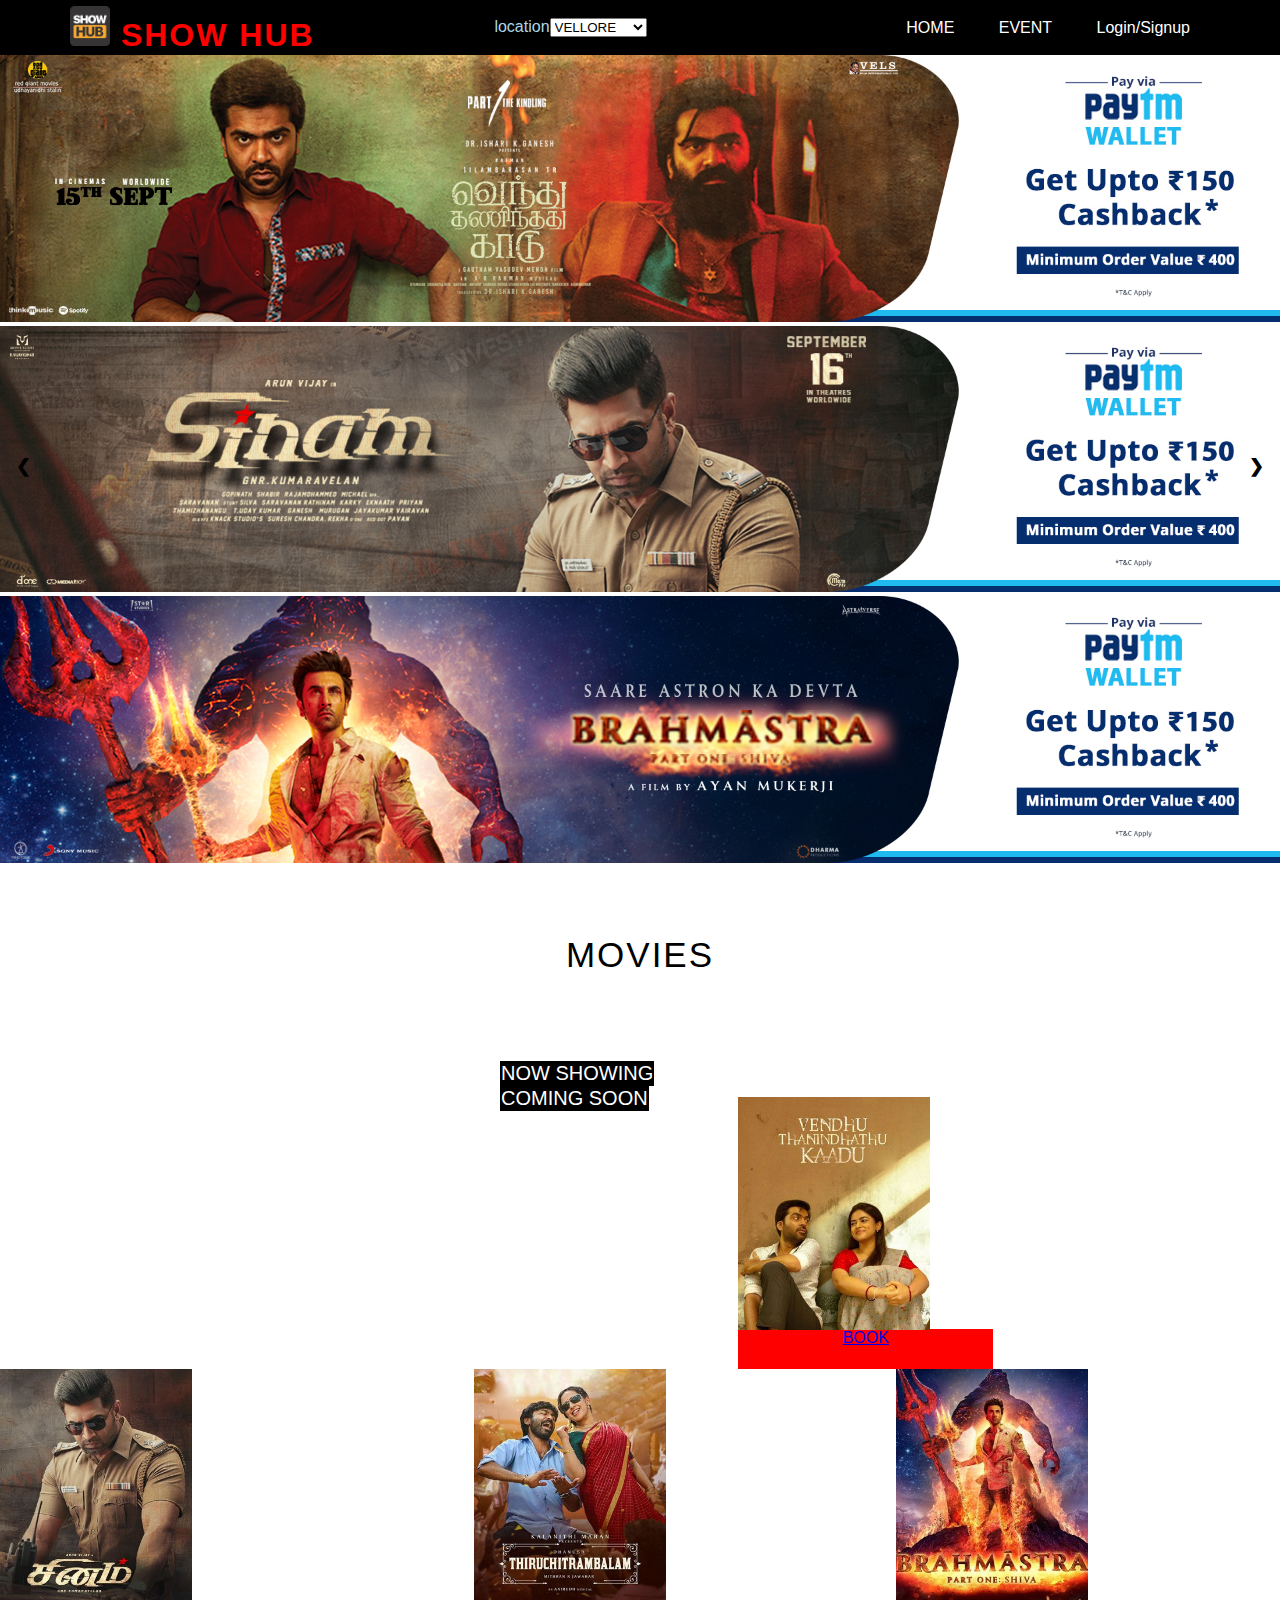
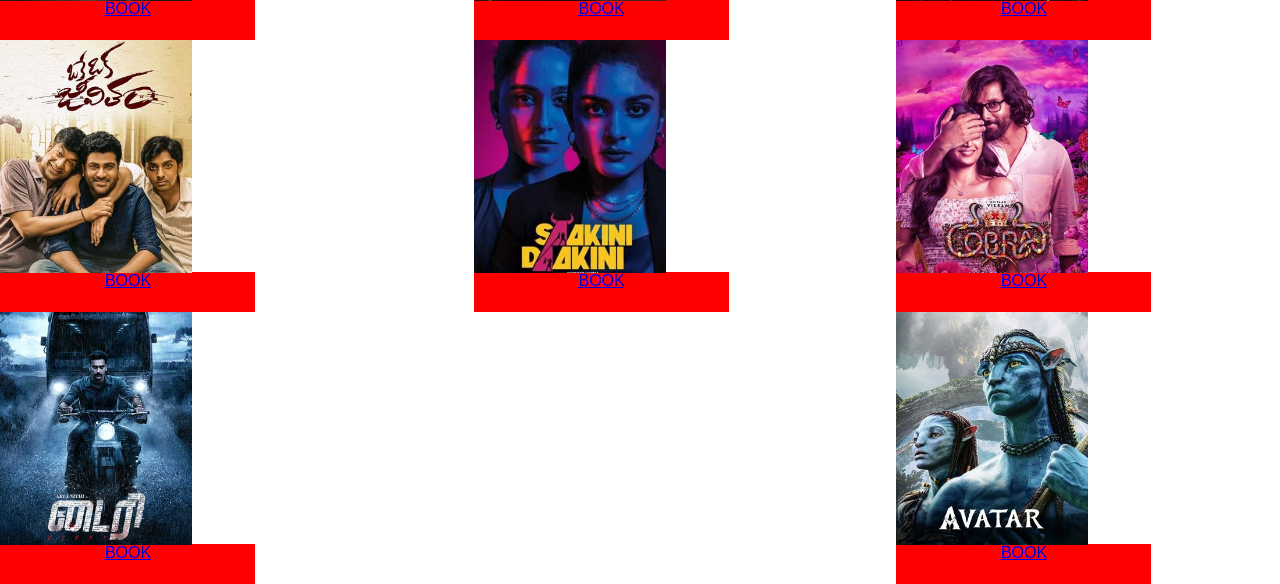
<file: index.html>
<!doctype html>
<html>

<head>
    <title>Online Movie Ticket</title>
    <link rel="icon" type="image/x-icon" href="2.jpg">
    <style>
        * {
            padding: 0;
            margin: 0;
            box-sizing: border-box;
            font-family: sans-serif;
        }
        .div1 {
            width: 80px;
            height: 40px;
            margin-top: 5px;
            padding: 10px 10px 10px 10px;
            border: 3px solid rgb(238, 238, 240);
            box-shadow: 14px red;
        }
        nav {
            width: 100%;
            height: 55px;
            padding: 0px 70px;
            background: black;
            color: white;
            display: flex;
            justify-content: space-between;
            align-items: center;
        }

        .logo {
            font-weight: bold;
            font-size: 2em;
            letter-spacing: 2px;
            color: red;
        }

        .loc {
            margin-right: 60px;
            color: lightblue;
            display: flex;
        }

        .menu a {
            text-decoration: none;
            color: white;
            padding: 10px 20px;
        }



        #list p {
            font-size: 35px;
            text-align: center;
            letter-spacing: 2px;
            padding: 50px;
        }

        #box1 {
            background-color: black;
            font-size: 20px;
            margin-left: 500px;
            border: 1px solid black;
            float: left;
        }

        #now {
            text-decoration: none;
            color: white;
        }

        #soon {
            text-decoration: none;
            color: white;
        }

        .slideshow-container {
            max-width: 100%;
            position: relative;
            margin: auto;
        }

        .mySlides {
            display:block;
        }

        .prev,
        .next {
            cursor: pointer;
            position: absolute;
            top: 50%;
            width: auto;
            margin-top: -22px;
            padding: 16px;
            color: black;
            font-weight: bold;
            font-size: 18px;
            transition: 0.6s ease;
            border-radius: 0 3px 3px 0;
            user-select: none;
        }



        .fade {
            animation-name: fade;
            animation-duration: 1.5s;
        }

        @keyframes fade {
            from {
                opacity: .4
            }

            to {
                opacity: 1
            }
        }

        .next {
            right: 0;
            border-radius: 5px;
        }

        .prev:hover,
        .next:hover {
            background-color: rgba(0, 0, 0, 0.8);
        }

        .one {

            margin-left: 7%;
            float: left;
            width: 30%;
            height: 40%;
        }

        .two {
            float: left;
            width: 30%;
            height: 40%;
        }

        .three {
            float: right;
            width: 30%;
            height: 40%;
        }

        .img {

            width: 50%;
            height: 40%;

        }
    </style>
    <script>
        var slideIndex = 1;
        showSlides(slideIndex);
        function plusSlides(n) {
            showSlides(slideIndex += n);
        }
        function currentSlide(n) {
            showSlides(slideIndex = n);
        }
        function showSlides(n) {
            var i;
            var slides = document.getElementsByClassName("mySlides");
            var dots = document.getElementsByClassName("dot");
            if (n > slides.length) { slideIndex = 1 }
            if (n < 1) { slideIndex = slides.length }
            for (i = 0; i < slides.length; i++) {
                slides[i].style.display = "none";
            }
            for (i = 0; i < dots.length; i++) {
                dots[i].className = dots[i].className.replace(" active", "");
            }
            slides[slideIndex - 1].style.display = "block";
        }
        function highlight()
        {
            let clip = document.querySelector(".vid");
           clip.addEventListener("mouseover", function (e) {
            clip.play();
        })
        clip.addEventListener("mouseout", function (e) {
            clip.pause();
        }) 
        }
    </script>
</head>

<body>

    <header>
        <nav>
            <div class="logo">
                <img src="2.jpg" alt="ball" style="height:40px ;width:40px;margin-top:5px;">  SHOW HUB</div>
            <div class="loc">location
                <select>
                    <option>VELLORE</option>
                    <option>CHENNAI</option>
                    <option>KANPUR</option>
                    <option>JAIPUR</option>
                    <option>BANGLORE</option>
                    <option>MUMBAI</option>
                    <option>GURGAON</option>
                    <option>NOIDA</option>
                </select>
            </div>
            <div class="menu">
                <a href="index.html">HOME</a>
                <a href="event.html">EVENT</a>
                <a href="login.html">Login/Signup</a>
            </div>
        </nav>
    </header>
    <div class="slideshow-container">
        <div class="mySlides fade">
            <img src="img1.jpg" style="width:100%">
        </div>
        <div class="mySlides fade">
            <img src="img2.jpg" style="width:100%">
        </div>

        <div class="mySlides fade">
            <img src="brahma.jpg" style="width:100%">
        </div>
        <a class="prev" onclick="plusSlides(-1)">&#10094;</a>
        <a class="next" onclick="plusSlides(1)">&#10095;</a>
    </div>
    <br>
    <div id="list">
        <p>MOVIES</p>
    </div>
    <br>
    <br>
    <div id="box1">
        <a href="#" id="now">NOW SHOWING</a>
    </div>
    <div id="box1">
        <a href="#" id="soon">COMING SOON</a>
    </div>
    <br>
    <br>
    <div class="one">
       <a href="2.html"><img src="s.jpg" class="img"><div style="background-color: red; height:40px; width:255px;margin-top: -5px;"><center>BOOK</center></div></a>
    </div>
    <div class="two">
        <a href="2.html"><img src="s1.jpg" class="img"><div style="background-color: red; height:40px; width:255px;margin-top: -5px;"><center>BOOK</center></div></a>
    </div>
    <div class="three">
       <a href="2.html"> <img src="s2.jpg" class="img"><div style="background-color: red; height:40px; width:255px;margin-top: -5px;"><center>BOOK</center></div></a>
    </div>
    <br><br>
    <br>
    <div class="one">
        <a href="2.html"><img src="s4.jpg" class="img"><div style="background-color: red; height:40px; width:255px;margin-top: -5px;"><center>BOOK</center></div></a>
    </div>
    <div class="two">
        <a href="2.html"><img src="s5.jpg" class="img"><div style="background-color: red; height:40px; width:255px;margin-top: -5px;"><center>BOOK</center></div></a>
    </div>
    <div class="three">
        <a href="2.html"><img src="s6.jpg" class="img"><div style="background-color: red; height:40px; width:255px;margin-top: -5px;"><center>BOOK</center></div></a>
    </div>
    <br><br>
    <br>
    <div class="one">
       <a href="2.html"> <img src="s7.jpg" class="img"><div style="background-color: red; height:40px; width:255px;margin-top: -5px;"><center>BOOK</center></div></a>
    </div>
    <div class="two">
       <a href="2.html"> <img src="s8.jpg" class="img"><div style="background-color: red; height:40px; width:255px;margin-top: -5px;"><center>BOOK</center></div></a>
    </div>
    <div class="three">
       <a href="2.html"> <img src="s3.jpg" class="img"><div style="background-color: red; height:40px; width:255px;margin-top: -5px;"><center>BOOK</center></div></a>
    </div>
    <br><br>
    <br>
</body>

</html>
</file>
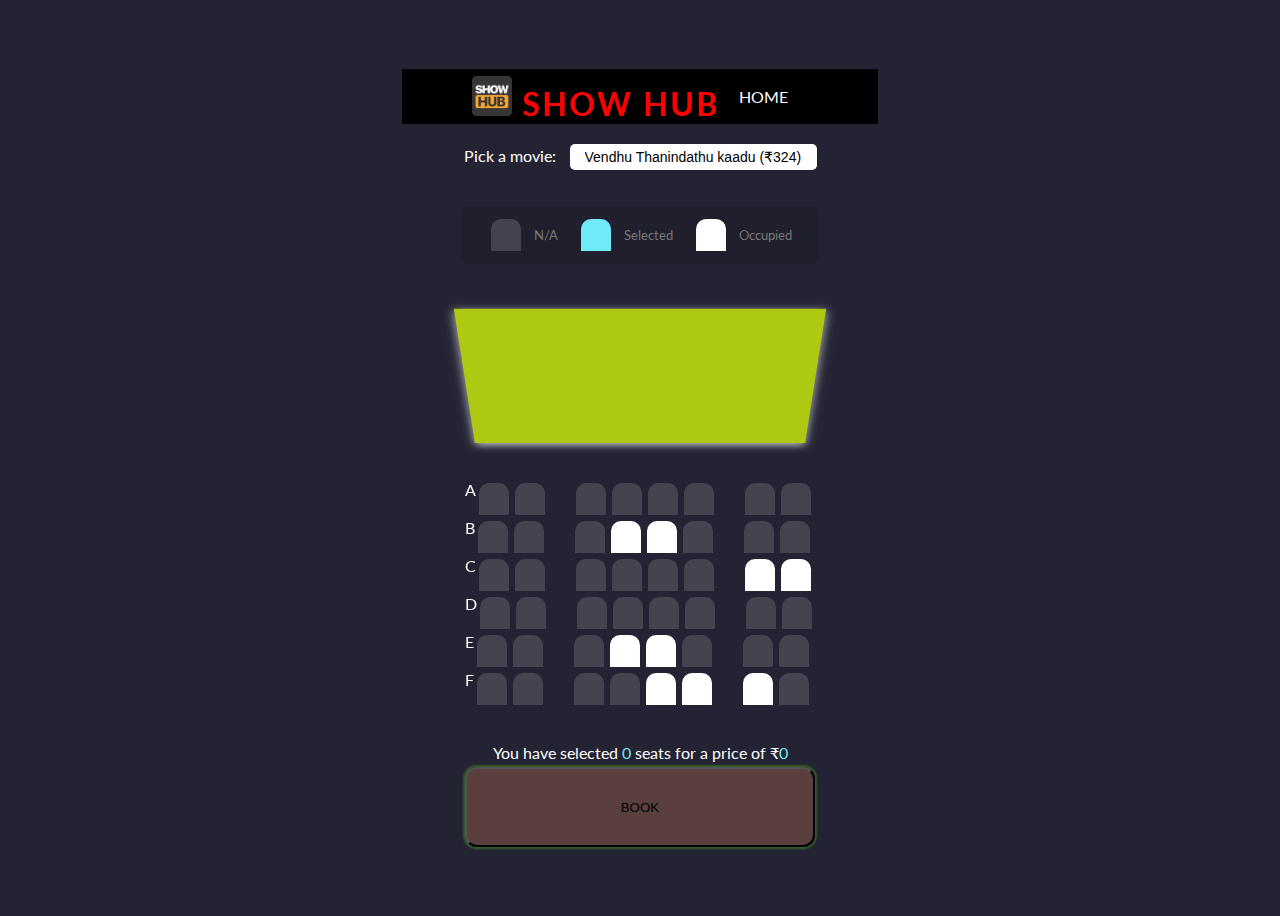
<file: 2.html>
<!DOCTYPE html>
<html lang="en">
  <head>
    <meta charset="UTF-8" />
    <meta http-equiv="X-UA-Compatible" content="IE=edge" />
    <meta name="viewport" content="width=device-width, initial-scale=1.0" />
    <link rel="stylesheet" href="style.css" />
    <title>Movie Seat Booking</title>
  </head>
  <body>
    <header>
        <nav>
            <div class="logo">
                <img src="2.jpg" alt="ball" style="height:40px ;width:40px;margin-top:5px;">  SHOW HUB</div>
            
            <div class="menu">
                <a href="index.html">HOME</a>
            </div>
        </nav>
    </header>
    <div class="movie-container">
      <label>Pick a movie:</label>
      <select id="movie">
        <option value="324">Vendhu Thanindathu kaadu (₹324)</option>
        <option value="256">Siinam (₹256)</option>
        <option value="186">Brahmastra (₹186)</option>
        <option value="166">Thiruchitrabalam (₹166)</option>
        <option value="153">Nanban (₹153)</option>
        <option value="266">Cobra (₹266)</option>
        <option value="366">Sakani dhakani (₹366)</option>
        <option value="246">Dairy (₹246)</option>
        <option value="653">Avtar (₹653)</option>
      </select>
    </div>

    <ul class="showcase">
      <li>
        <div class="seat"></div>
        <small>N/A</small>
      </li>

      <li>
        <div class="seat selected"></div>
        <small>Selected</small>
      </li>

      <li>
        <div class="seat occupied"></div>
        <small>Occupied</small>
      </li>
    </ul>

    <div class="container">
      <div class="screen"></div>
      <div class="row">
        <div>A</div>
        <div class="seat"></div>
        <div class="seat"></div>
        <div class="seat"></div>
        <div class="seat"></div>
        <div class="seat"></div>
        <div class="seat"></div>
        <div class="seat"></div>
        <div class="seat"></div>
      </div>
      <div class="row">
        <div>B</div>
        <div class="seat"></div>
        <div class="seat"></div>
        <div class="seat"></div>
        <div class="seat occupied"></div>
        <div class="seat occupied"></div>
        <div class="seat"></div>
        <div class="seat"></div>
        <div class="seat"></div>
      </div>

      <div class="row">
        <div>C</div>
        <div class="seat"></div>
        <div class="seat"></div>
        <div class="seat"></div>
        <div class="seat"></div>
        <div class="seat"></div>
        <div class="seat"></div>
        <div class="seat occupied"></div>
        <div class="seat occupied"></div>
      </div>

      <div class="row">
        <div>D</div>
        <div class="seat"></div>
        <div class="seat"></div>
        <div class="seat"></div>
        <div class="seat"></div>
        <div class="seat"></div>
        <div class="seat"></div>
        <div class="seat"></div>
        <div class="seat"></div>
      </div>

      <div class="row">
        <div>E</div>
        <div class="seat"></div>
        <div class="seat"></div>
        <div class="seat"></div>
        <div class="seat occupied"></div>
        <div class="seat occupied"></div>
        <div class="seat"></div>
        <div class="seat"></div>
        <div class="seat"></div>
      </div>

      <div class="row">
        <div>F</div>
        <div class="seat"></div>
        <div class="seat"></div>
        <div class="seat"></div>
        <div class="seat"></div>
        <div class="seat occupied"></div>
        <div class="seat occupied"></div>
        <div class="seat occupied"></div>
        <div class="seat"></div>
      </div>
    </div>

    <p class="text">
      You have selected <span id="count">0</span> seats for a price of ₹<span id="total">0</span>
    </p>
    <a href="book.html"><input type="button" class="button" value="BOOK" ></a>
    <script src="script.js"></script>
  </body>
</html>
</file>
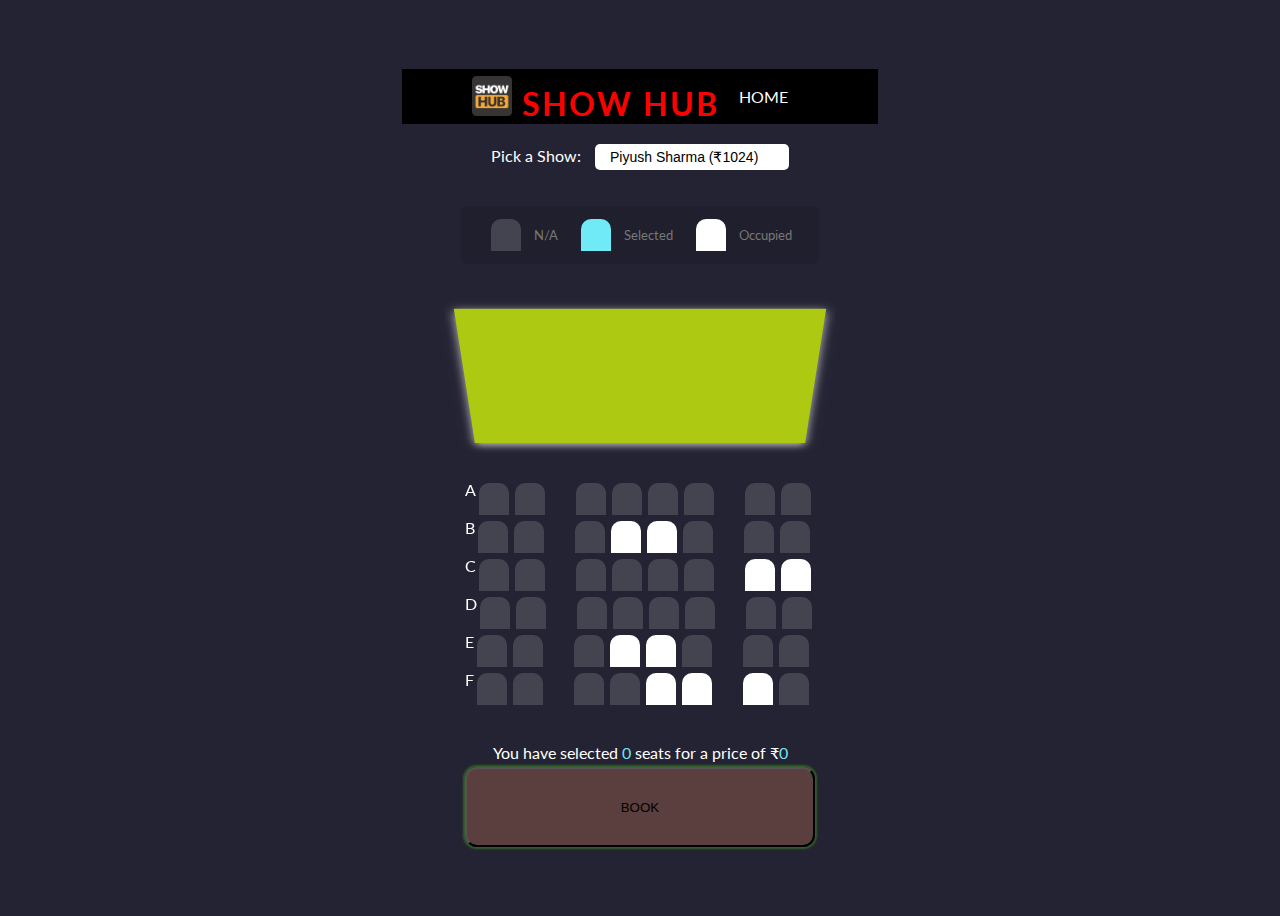
<file: 3.html>
<!DOCTYPE html>
<html lang="en">
  <head>
    <meta charset="UTF-8" />
    <meta http-equiv="X-UA-Compatible" content="IE=edge" />
    <meta name="viewport" content="width=device-width, initial-scale=1.0" />
    <link rel="stylesheet" href="style.css" />
    <title>Movie Seat Booking</title>
  </head>
  <body>
    <header>
        <nav>
            <div class="logo">
                <img src="2.jpg" alt="ball" style="height:40px ;width:40px;margin-top:5px;">  SHOW HUB</div>
            
            <div class="menu">
                <a href="index.html">HOME</a>
            </div>
        </nav>
    </header>
    <div class="movie-container">
      <label>Pick a Show:</label>
      <select id="movie">
        <option value="1024">Piyush Sharma (₹1024)</option>
        <option value="1366">Comedy Ladder (₹1366)</option>
        <option value="1653">Book A comedian (₹1653)</option>
      </select>
    </div>

    <ul class="showcase">
      <li>
        <div class="seat"></div>
        <small>N/A</small>
      </li>

      <li>
        <div class="seat selected"></div>
        <small>Selected</small>
      </li>

      <li>
        <div class="seat occupied"></div>
        <small>Occupied</small>
      </li>
    </ul>

    <div class="container">
      <div class="screen"></div>
      <div class="row">
        <div>A</div>
        <div class="seat"></div>
        <div class="seat"></div>
        <div class="seat"></div>
        <div class="seat"></div>
        <div class="seat"></div>
        <div class="seat"></div>
        <div class="seat"></div>
        <div class="seat"></div>
      </div>
      <div class="row">
        <div>B</div>
        <div class="seat"></div>
        <div class="seat"></div>
        <div class="seat"></div>
        <div class="seat occupied"></div>
        <div class="seat occupied"></div>
        <div class="seat"></div>
        <div class="seat"></div>
        <div class="seat"></div>
      </div>

      <div class="row">
        <div>C</div>
        <div class="seat"></div>
        <div class="seat"></div>
        <div class="seat"></div>
        <div class="seat"></div>
        <div class="seat"></div>
        <div class="seat"></div>
        <div class="seat occupied"></div>
        <div class="seat occupied"></div>
      </div>

      <div class="row">
        <div>D</div>
        <div class="seat"></div>
        <div class="seat"></div>
        <div class="seat"></div>
        <div class="seat"></div>
        <div class="seat"></div>
        <div class="seat"></div>
        <div class="seat"></div>
        <div class="seat"></div>
      </div>

      <div class="row">
        <div>E</div>
        <div class="seat"></div>
        <div class="seat"></div>
        <div class="seat"></div>
        <div class="seat occupied"></div>
        <div class="seat occupied"></div>
        <div class="seat"></div>
        <div class="seat"></div>
        <div class="seat"></div>
      </div>

      <div class="row">
        <div>F</div>
        <div class="seat"></div>
        <div class="seat"></div>
        <div class="seat"></div>
        <div class="seat"></div>
        <div class="seat occupied"></div>
        <div class="seat occupied"></div>
        <div class="seat occupied"></div>
        <div class="seat"></div>
      </div>
    </div>

    <p class="text">
      You have selected <span id="count">0</span> seats for a price of ₹<span id="total">0</span>
    </p>
    <a href="book.html"><input type="button" class="button" value="BOOK" ></a>
    <script src="script.js"></script>
  </body>
</html>
</file>
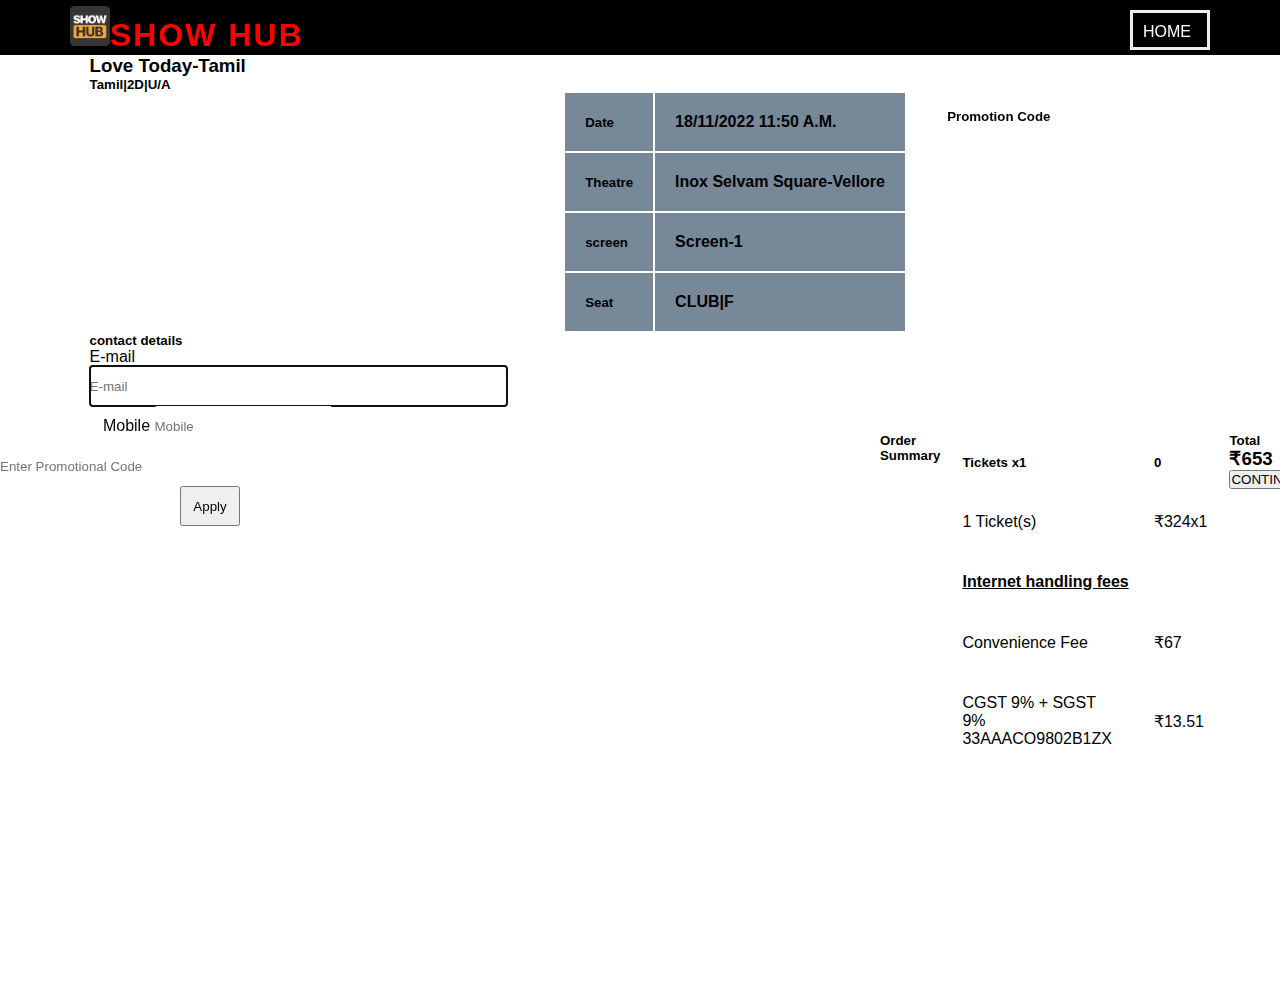
<file: book.html>
<!DOCTYPE html>
<html>

<head>
    <title>Online Movie Ticket</title>
    <link rel="icon" type="image/x-icon" href="2.jpg">
    <link rel="javascript" href="script.js" />
    <style>
        * {
            padding: 0;
            margin: 0;
            box-sizing: border-box;
            font-family: sans-serif;
        }

        nav {
            width: 100%;
            height: 55px;
            padding: 0px 70px;
            background: black;
            color: white;
            display: flex;
            justify-content: space-between;
            align-items: center;
        }

        .menu a {
            text-decoration: none;
            color: white;
        }

        .div1 {
            width: 80px;
            height: 40px;
            margin-top: 5px;
            padding: 10px 10px 10px 10px;
            border: 3px solid rgb(238, 238, 240);
            box-shadow: 14px red;
        }


        .logo {
            font-weight: bold;
            font-size: 2em;
            letter-spacing: 2px;
            color: red;
        }

.two{
    float:inline-start;
    margin-left: 7%;
    width:30%
}
        .one {

            margin-left: 7%;
            float: left;
            width: 30%;
            height: 40%;
        }

        .three {
            float: inline-end;
            width: 30%;
            height: 40%;
        }

        table {
            border: 12px rgb(7, 9, 10);

        }

        .mc {
            background-color: lightslategrey;
        }

        table td {
            border: 12px rgb(1, 13, 24);
            padding: 20px 20px 20px 20px;

        }
    </style>
</head>

<body>

    <header>
        <nav>
            <div class="logo"> <img src="2.jpg" alt="ball" style="height:40px ;width:40px;margin-top:5px;">SHOW HUB
            </div>
            <div class="menu">
                <div class="div1">
                    <a href="index.html">HOME</a>
                </div>
            </div>
        </nav>
    </header>
    <div class="one">
        <h3>Love Today-Tamil</h3>
        <h5>Tamil|2D|U/A</h5>
    </div><br><br>
    <div class="two">
        <table>
            <tr class="mc">
                <td class="mc">
                    <h5>Date</h5>
                </td>
                <td>
                    <h4>18/11/2022 11:50 A.M.</h4>
                </td>
            </tr>
            <tr class="mc">
                <td class="mc">
                    <h5>Theatre</h5>
                </td>
                <td>
                    <h4>Inox Selvam Square-Vellore</h4>
                </td>
            </tr>
            <tr class="mc">
                <td class="mc">
                    <h5>screen</h5>
                </td>
                <td>
                    <h4>Screen-1</h4>
                </td>
            </tr>
            <tr class="mc">
                <td class="mc">
                    <h5>Seat</h5>
                </td>
                <td>
                    <h4>CLUB|F</h4>
                </td>
            </tr>
        </table>
    </div>

    </div><br>
    <div class="one">
        <h5>contact details</h5>
        <div>
            E-mail <input type="email" style="height:40px ;border:2px;border-radius: 2px;" placeholder="E-mail"
                size="50" autofocus>&nbsp;&nbsp;
            Mobile <input type="number" style="height:40px ;border:2px;border-radius: 2px;" placeholder="Mobile"
                size="50" autofocus>
        </div>
    </div>
    <div class="three"
        style="float: right;height: 550px;width: 200px;display: flex;margin-right: 200px;margin-top: 100px;">
        <h5>Order Summary </h5>
        <div>
            <table class="tn-table">
                <tbody>
                    <tr>
                        <td>
                            <h5>Tickets x1</h5>
                        </td>
                        <td>
                            <h5><span id="movie">0</span></h5>
                        </td>
                    </tr>
                    <tr>
                        <td>
                            <p>1 Ticket(s)</p>
                        </td>
                        <td>
                            <p>₹324x1</p>
                        </td>
                    </tr>
                    <tr>
                        <td colspan="2" style="font-weight:bold;text-decoration: underline;">
                            <p>Internet handling fees</p>
                        </td>
                    </tr>
                    <tr>
                        <td>
                            <p>Convenience Fee</p>
                        </td>
                        <td>
                            <p>₹67</p>
                        </td>
                    </tr>
                    <tr>
                        <td>
                            <p>CGST 9% + SGST 9%<br> 33AAACO9802B1ZX</p>
                        </td>
                        <td>
                            <p>₹13.51</p>
                        </td>
                    </tr>
                    <tr>
                        <td></td>
                    </tr>
                </tbody>
            </table>
        </div>
        <div>
            <h5>Total</h5>
            <h3>₹653</h3>
            <a href="Bill.html"><input type="submit" value="CONTINUE"></a>
        </div>
        <div style="background: #f5f5f5 !important; border-color: #e2e2e2 !important; color: #000; margin-top: 20px;">
            <a href="2.html"><input type="submit" value="CANCEL"></a>

        </div>
    </div>
    <div class="b4">
        <h5>Promotion Code</h5>

        <div style="position: relative;">

            <input name="txtCode" type="text" placeholder="Enter Promotional Code"
                style="height:40px ;border:2px;border-radius: 2px;" size="50" autofocus autocomplete="off">


        </div>
        <input type="button" name="apply" value="Apply" style="height: 40px;width:60px;margin-left:180px;"
            onclick="AjaxCalls.applyOffer(); return false;">

    </div>


    <script src="script.js"></script>

</body>

</html>
</file>
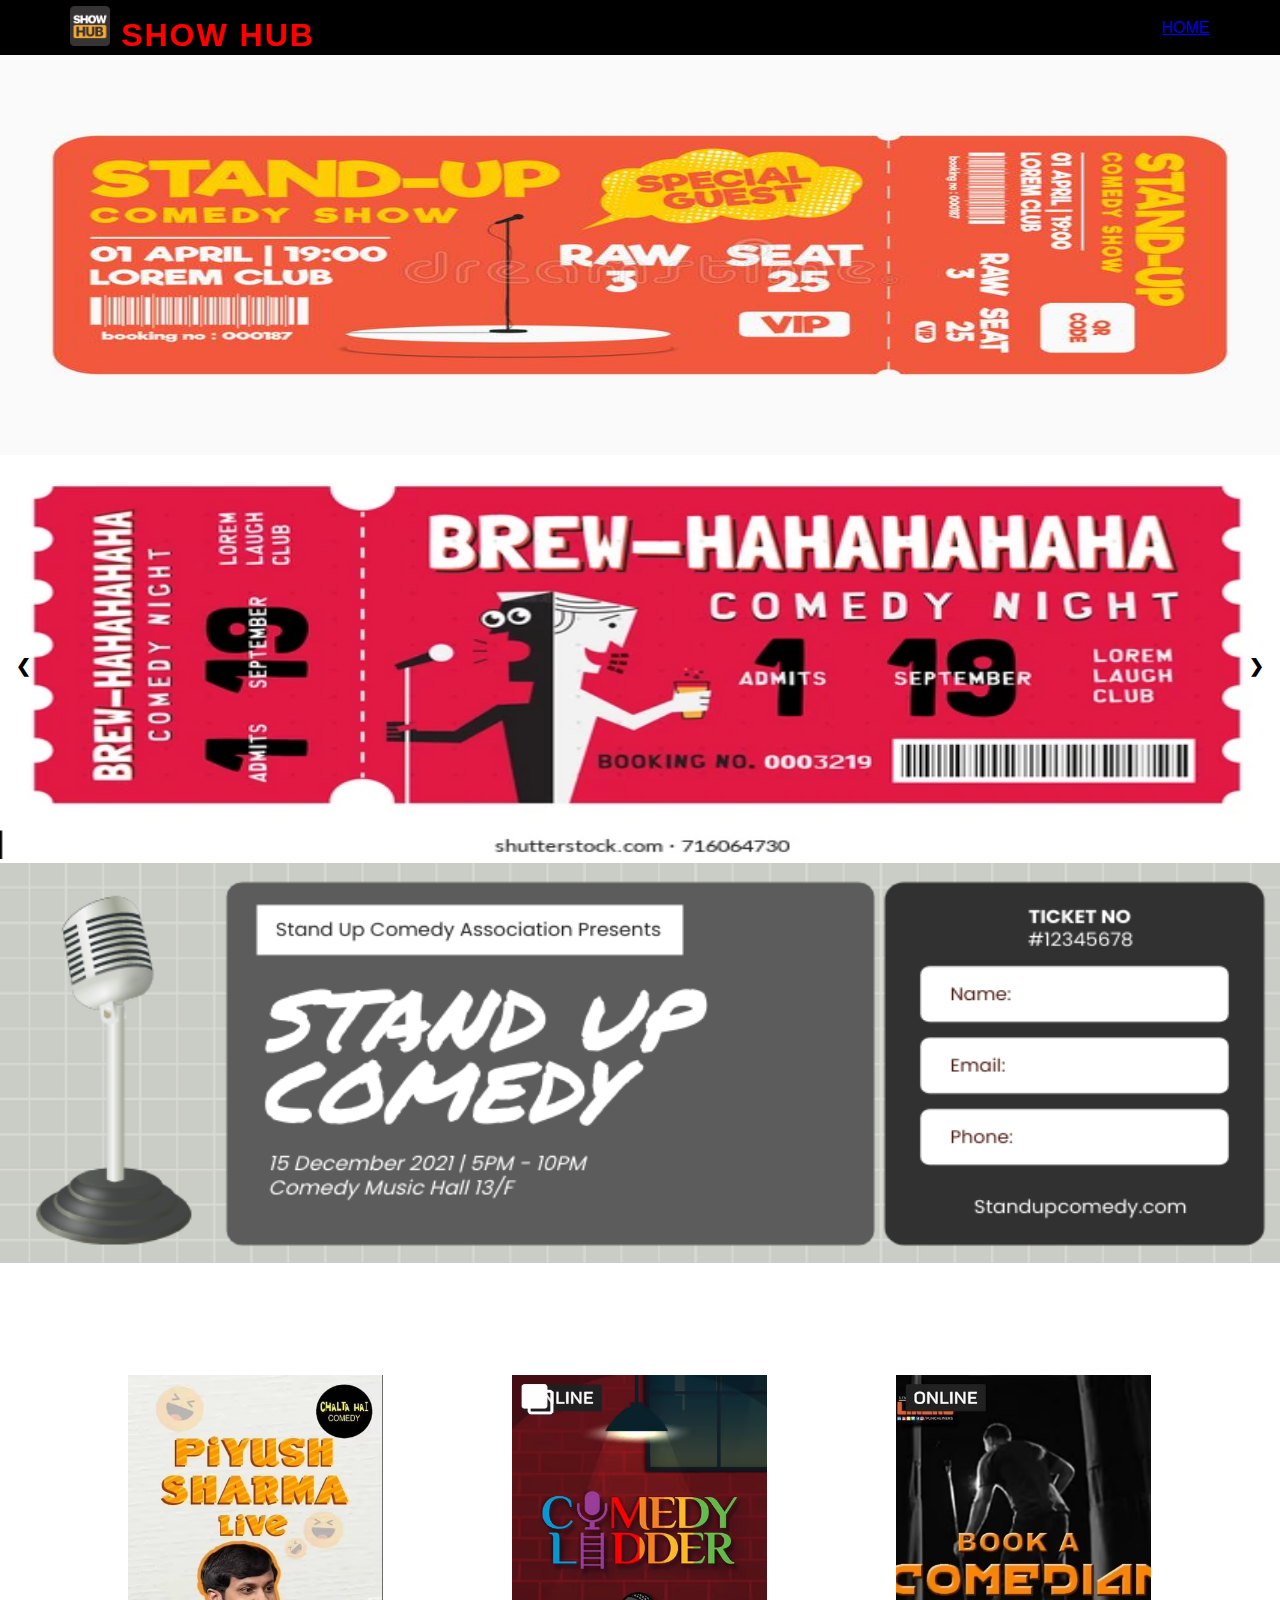
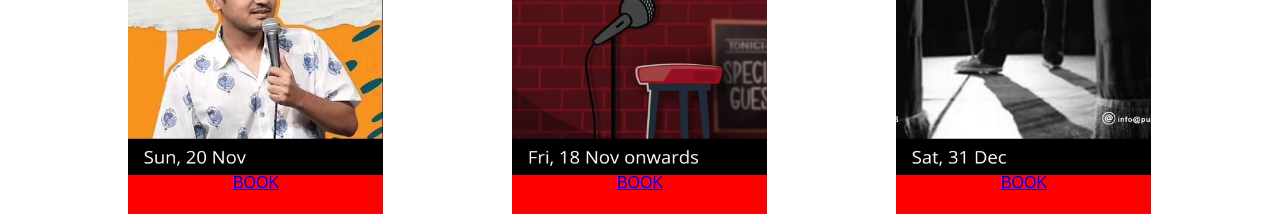
<file: event.html>
<!DOCTYPE html>
<html lang="en">

<head>
    <meta charset="UTF-8">
    <meta http-equiv="X-UA-Compatible" content="IE=edge">
    <meta name="viewport" content="width=device-width, initial-scale=1.0">
    <title>SHOWHUB</title>
    <style>
        * {
            padding: 0;
            margin: 0;
            box-sizing: border-box;
            font-family: sans-serif;
        }

        nav {
            width: 100%;
            height: 55px;
            padding: 0px 70px;
            background: black;
            color: white;
            display: flex;
            justify-content: space-between;
            align-items: center;
        }

        .one {

            margin-left: 10%;
            float: left;
            width: 30%;
            height: 40%;
        }
        .two {
            float: left;
            width: 30%;
            height: 40%;
        }

        .three {
            float: right;
            width: 30%;
            height: 40%;
        }
        .logo {
            font-weight: bold;
            font-size: 2em;
            letter-spacing: 2px;
            color: red;
        }.slideshow-container {
            max-width: 100%;
            position: relative;
            margin: auto;
        }

        .mySlides {
            display:block;
        }

        .prev,
        .next {
            cursor: pointer;
            position: absolute;
            top: 50%;
            width: auto;
            margin-top: -22px;
            padding: 16px;
            color: black;
            font-weight: bold;
            font-size: 18px;
            transition: 0.6s ease;
            border-radius: 0 3px 3px 0;
            user-select: none;
        }



        .fade {
            animation-name: fade;
            animation-duration: 1.5s;
        }

        @keyframes fade {
            from {
                opacity: .4
            }

            to {
                opacity: 1
            }
        }

        .next {
            right: 0;
            border-radius: 5px;
        }

        .prev:hover,
        .next:hover {
            background-color: rgba(0, 0, 0, 0.8);
        }

    </style>
     <script>
        var slideIndex = 1;
        showSlides(slideIndex);
        function plusSlides(n) {
            showSlides(slideIndex += n);
        }
        function currentSlide(n) {
            showSlides(slideIndex = n);
        }
        function showSlides(n) {
            var i;
            var slides = document.getElementsByClassName("mySlides");
            var dots = document.getElementsByClassName("dot");
            if (n > slides.length) { slideIndex = 1 }
            if (n < 1) { slideIndex = slides.length }
            for (i = 0; i < slides.length; i++) {
                slides[i].style.display = "none";
            }
            for (i = 0; i < dots.length; i++) {
                dots[i].className = dots[i].className.replace(" active", "");
            }
            slides[slideIndex - 1].style.display = "block";
        }
        function highlight()
        {
            let clip = document.querySelector(".vid");
           clip.addEventListener("mouseover", function (e) {
            clip.play();
        })
        clip.addEventListener("mouseout", function (e) {
            clip.pause();
        }) 
        }
    </script>
</head>

<body>
    <header>
        <nav>
            <div class="logo">
                <img src="2.jpg" alt="ball" style="height:40px ;width:40px;margin-top:5px;"> SHOW HUB
            </div>

            <div class="menu">
                <a href="index.html">HOME</a>
            </div>
        </nav>
    </header>
    <div class="slideshow-container">
        <div class="mySlides fade">
            <img src="img3.jpg" style="width:100%;height: 400px;">
        </div>
        <div class="mySlides fade">
            <img src="img4.jpg" style="width:100%;height: 400px;">
        </div>

        <div class="mySlides fade">
            <img src="img5.png" style="width:100%;height: 400px;">
        </div>
        <a class="prev" onclick="plusSlides(-1)">&#10094;</a>
        <a class="next" onclick="plusSlides(1)">&#10095;</a>
    </div>
    <br>
    <br>
    <br>
    <br>
    <br>
    <br>
    <div class="one">
        <a href="3.html"><img src="11.jpg" style="height: 400px;width:255px;" class="img">
            <div style="background-color: red; height:40px; width:255px;margin-top: -5px;">
                <center>BOOK</center>
            </div>
        </a>
    </div>
    <div class="two">
        <a href="3.html"><img src="12.jpg" style="height: 400px;width:255px;" class="img">
            <div style="background-color: red; height:40px; width:255px;margin-top: -5px;">
                <center>BOOK</center>
            </div>
        </a>
    </div>
    <div class="three">
        <a href="3.html"><img src="13.jpg" style="height: 400px;width:255px;" class="img">
            <div style="background-color: red; height:40px; width:255px;margin-top: -5px;">
                <center>BOOK</center>
            </div>
        </a>
    </div>
</body>

</html>
</file>
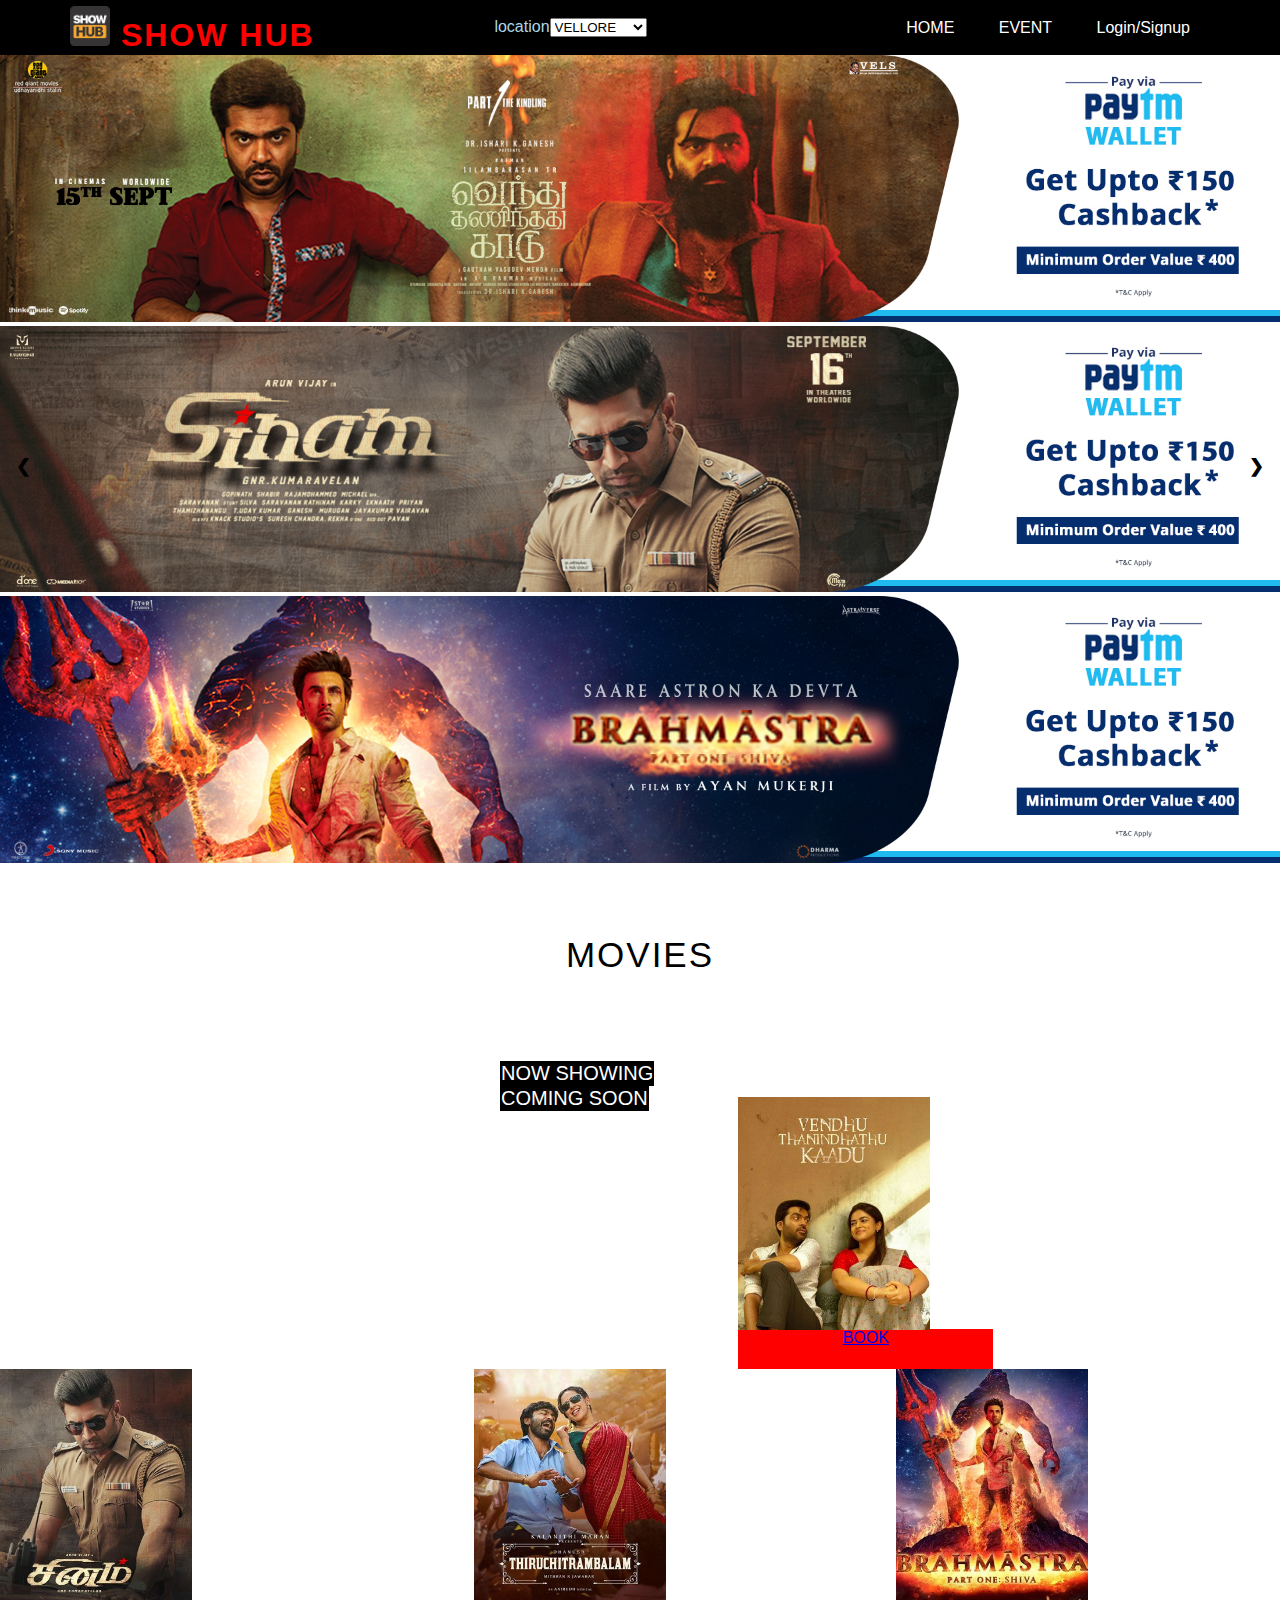
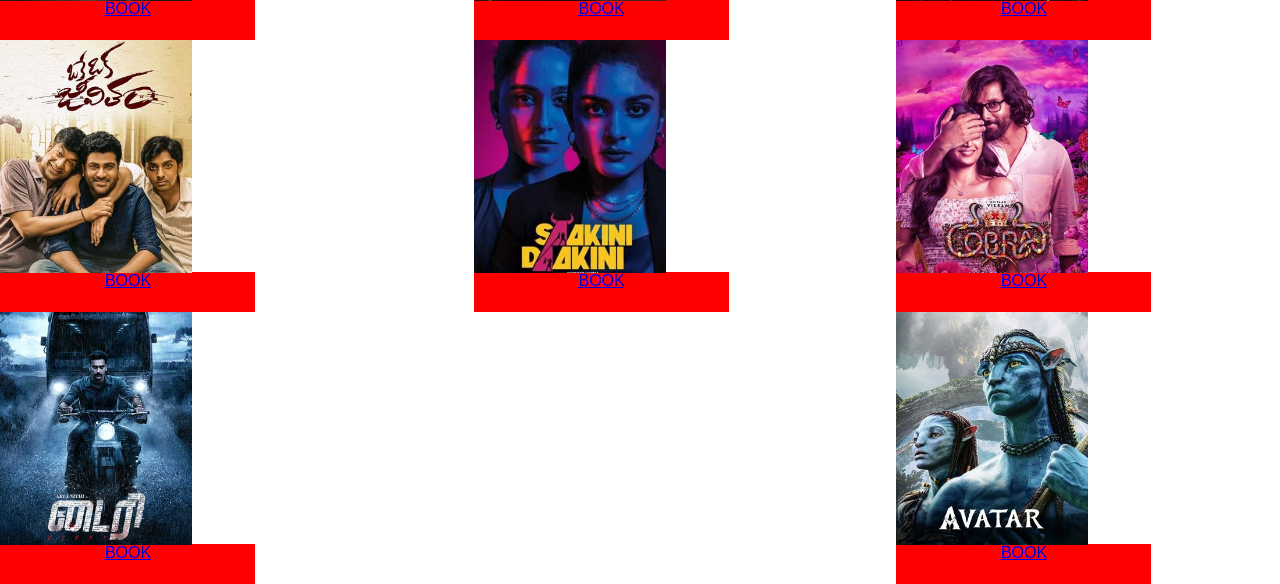
<file: home.html>
<!doctype html>
<html>

<head>
    <title>Online Movie Ticket</title>
    <link rel="icon" type="image/x-icon" href="2.jpg">
    <style>
        * {
            padding: 0;
            margin: 0;
            box-sizing: border-box;
            font-family: sans-serif;
        }
        .div1 {
            width: 80px;
            height: 40px;
            margin-top: 5px;
            padding: 10px 10px 10px 10px;
            border: 3px solid rgb(238, 238, 240);
            box-shadow: 14px red;
        }
        nav {
            width: 100%;
            height: 55px;
            padding: 0px 70px;
            background: black;
            color: white;
            display: flex;
            justify-content: space-between;
            align-items: center;
        }

        .logo {
            font-weight: bold;
            font-size: 2em;
            letter-spacing: 2px;
            color: red;
        }

        .loc {
            margin-right: 60px;
            color: lightblue;
            display: flex;
        }

        .menu a {
            text-decoration: none;
            color: white;
            padding: 10px 20px;
        }



        #list p {
            font-size: 35px;
            text-align: center;
            letter-spacing: 2px;
            padding: 50px;
        }

        #box1 {
            background-color: black;
            font-size: 20px;
            margin-left: 500px;
            border: 1px solid black;
            float: left;
        }

        #now {
            text-decoration: none;
            color: white;
        }

        #soon {
            text-decoration: none;
            color: white;
        }

        .slideshow-container {
            max-width: 100%;
            position: relative;
            margin: auto;
        }

        .mySlides {
            display:block;
        }

        .prev,
        .next {
            cursor: pointer;
            position: absolute;
            top: 50%;
            width: auto;
            margin-top: -22px;
            padding: 16px;
            color: black;
            font-weight: bold;
            font-size: 18px;
            transition: 0.6s ease;
            border-radius: 0 3px 3px 0;
            user-select: none;
        }



        .fade {
            animation-name: fade;
            animation-duration: 1.5s;
        }

        @keyframes fade {
            from {
                opacity: .4
            }

            to {
                opacity: 1
            }
        }

        .next {
            right: 0;
            border-radius: 5px;
        }

        .prev:hover,
        .next:hover {
            background-color: rgba(0, 0, 0, 0.8);
        }

        .one {

            margin-left: 7%;
            float: left;
            width: 30%;
            height: 40%;
        }

        .two {
            float: left;
            width: 30%;
            height: 40%;
        }

        .three {
            float: right;
            width: 30%;
            height: 40%;
        }

        .img {

            width: 50%;
            height: 40%;

        }
    </style>
    <script>
        var slideIndex = 1;
        showSlides(slideIndex);
        function plusSlides(n) {
            showSlides(slideIndex += n);
        }
        function currentSlide(n) {
            showSlides(slideIndex = n);
        }
        function showSlides(n) {
            var i;
            var slides = document.getElementsByClassName("mySlides");
            var dots = document.getElementsByClassName("dot");
            if (n > slides.length) { slideIndex = 1 }
            if (n < 1) { slideIndex = slides.length }
            for (i = 0; i < slides.length; i++) {
                slides[i].style.display = "none";
            }
            for (i = 0; i < dots.length; i++) {
                dots[i].className = dots[i].className.replace(" active", "");
            }
            slides[slideIndex - 1].style.display = "block";
        }
        function highlight()
        {
            let clip = document.querySelector(".vid");
           clip.addEventListener("mouseover", function (e) {
            clip.play();
        })
        clip.addEventListener("mouseout", function (e) {
            clip.pause();
        }) 
        }
    </script>
</head>

<body>

    <header>
        <nav>
            <div class="logo">
                <img src="2.jpg" alt="ball" style="height:40px ;width:40px;margin-top:5px;">  SHOW HUB</div>
            <div class="loc">location
                <select>
                    <option>VELLORE</option>
                    <option>CHENNAI</option>
                    <option>KANPUR</option>
                    <option>JAIPUR</option>
                    <option>BANGLORE</option>
                    <option>MUMBAI</option>
                    <option>GURGAON</option>
                    <option>NOIDA</option>
                </select>
            </div>
            <div class="menu">
                <a href="home.html">HOME</a>
                <a href="event.html">EVENT</a>
                <a href="login.html">Login/Signup</a>
            </div>
        </nav>
    </header>
    <div class="slideshow-container">
        <div class="mySlides fade">
            <img src="img1.jpg" style="width:100%">
        </div>
        <div class="mySlides fade">
            <img src="img2.jpg" style="width:100%">
        </div>

        <div class="mySlides fade">
            <img src="brahma.jpg" style="width:100%">
        </div>
        <a class="prev" onclick="plusSlides(-1)">&#10094;</a>
        <a class="next" onclick="plusSlides(1)">&#10095;</a>
    </div>
    <br>
    <div id="list">
        <p>MOVIES</p>
    </div>
    <br>
    <br>
    <div id="box1">
        <a href="#" id="now">NOW SHOWING</a>
    </div>
    <div id="box1">
        <a href="#" id="soon">COMING SOON</a>
    </div>
    <br>
    <br>
    <div class="one">
       <a href="2.html"><img src="s.jpg" class="img"><div style="background-color: red; height:40px; width:255px;margin-top: -5px;"><center>BOOK</center></div></a>
    </div>
    <div class="two">
        <a href="2.html"><img src="s1.jpg" class="img"><div style="background-color: red; height:40px; width:255px;margin-top: -5px;"><center>BOOK</center></div></a>
    </div>
    <div class="three">
       <a href="2.html"> <img src="s2.jpg" class="img"><div style="background-color: red; height:40px; width:255px;margin-top: -5px;"><center>BOOK</center></div></a>
    </div>
    <br><br>
    <br>
    <div class="one">
        <a href="2.html"><img src="s4.jpg" class="img"><div style="background-color: red; height:40px; width:255px;margin-top: -5px;"><center>BOOK</center></div></a>
    </div>
    <div class="two">
        <a href="2.html"><img src="s5.jpg" class="img"><div style="background-color: red; height:40px; width:255px;margin-top: -5px;"><center>BOOK</center></div></a>
    </div>
    <div class="three">
        <a href="2.html"><img src="s6.jpg" class="img"><div style="background-color: red; height:40px; width:255px;margin-top: -5px;"><center>BOOK</center></div></a>
    </div>
    <br><br>
    <br>
    <div class="one">
       <a href="2.html"> <img src="s7.jpg" class="img"><div style="background-color: red; height:40px; width:255px;margin-top: -5px;"><center>BOOK</center></div></a>
    </div>
    <div class="two">
       <a href="2.html"> <img src="s8.jpg" class="img"><div style="background-color: red; height:40px; width:255px;margin-top: -5px;"><center>BOOK</center></div></a>
    </div>
    <div class="three">
       <a href="2.html"> <img src="s3.jpg" class="img"><div style="background-color: red; height:40px; width:255px;margin-top: -5px;"><center>BOOK</center></div></a>
    </div>
    <br><br>
    <br>
</body>

</html>
</file>
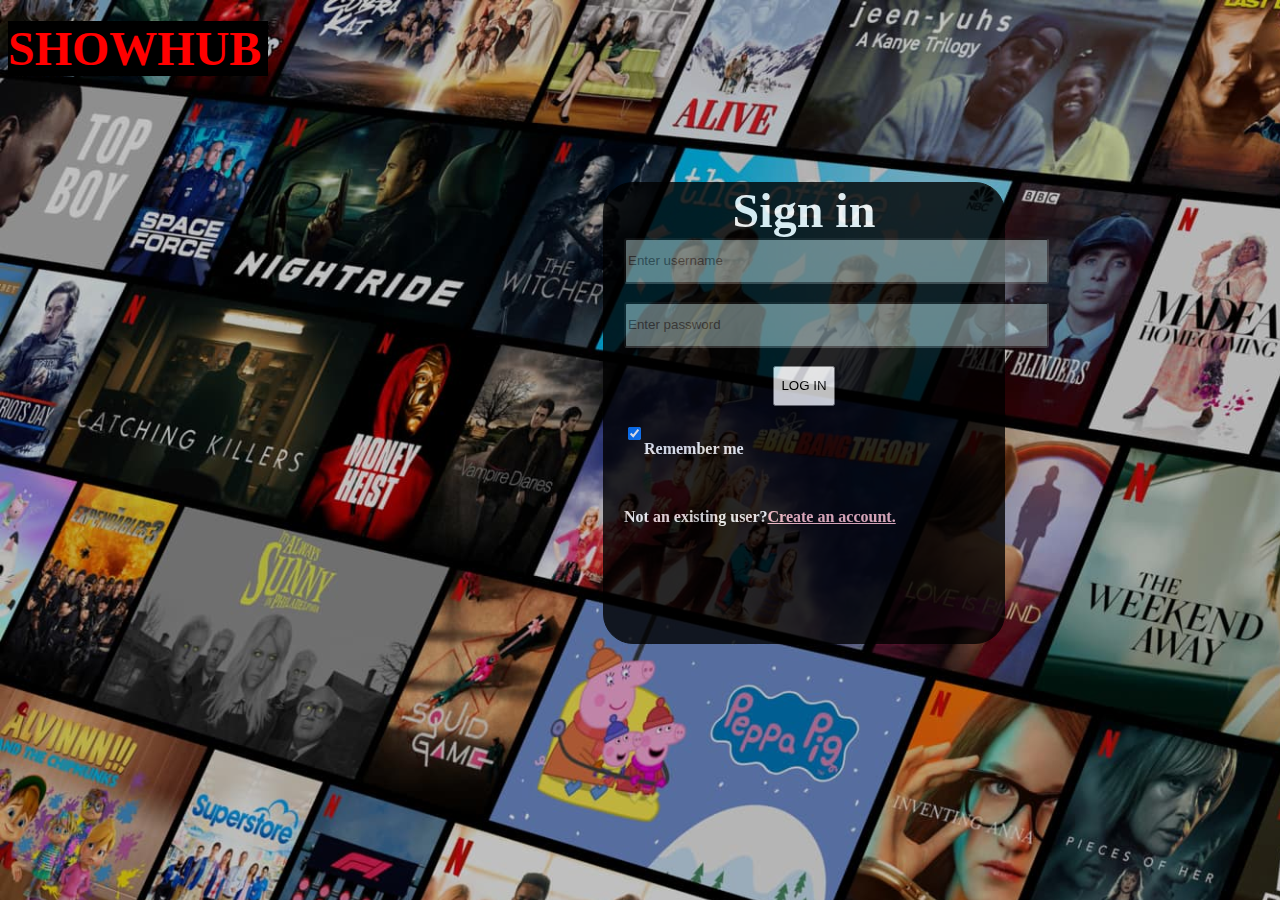
<file: login.html>
<!DOCTYPE html>
<html>

<head>
    <title>SHOWHUB</title>
    <link rel="icon" type="image/x-icon" href="2.jpg">
    <style>
        body {
            background-image: url("1.png");
            background-repeat: no-repeat;
        }

        header {
            width: 100%;
            height: 100%;
            background-size: 50% 90%;
            background-repeat: no-repeat;
            background-color: black;
            width: 260px;
            background-position: bottom right;
            position: relative;
        }

        label {
            text-align: left;
        }

        div {
            border: 1px solid black;
            background-color: black;
            text-align: center;
            vertical-align: middle;
            float: left;
            margin: 30px;
            opacity: 0.8;
            margin-left: 595px;
            padding: 20px;
            padding-top: 0px;
            font-weight: bold;
            height: 440px;
            width: 360px;
            border-radius: 30px;
        }

        div p {
            color: aliceblue;
            size: 11px;
            text-align: left;
        }

        div p a {
            color: pink;
            size: 11px;
        }

        .put {
            float: left;
        }
    </style>
</head>

<body width="100%" height="100%">
    <header>
        <h1>
            <font color="red" size="45">SHOWHUB</font>
        </h1>
    </header><br><br><br>
    <div>
        <label align="left">
            <font color="white" size="25">Sign in
                <br>
            </font>
        </label>
        <input style="height:40px;background-color: lightcyan; opacity: 0.5;border-radius: 3px;" type="text"
            id="email" placeholder="Enter username" size="50">
        <br><br>
        <input style="height:40px;background-color: lightcyan; opacity: 0.5;border-radius: 3px;" type="password"
            id="psw" placeholder="Enter password" size="50" height="20px">
        <br><br>
        <a href="index.html"><input style="height:40px;" type="button" id="login" onclick="saveData()" value="LOG IN"></a>
        <br><br>
        <input type="checkbox" class="put" checked>
        <p>Remember me</p></input><br>
        <p>Not an existing user?<a href="new.html">Create an account.</a></p>
    </div>
    <script>
    function saveData()
{
let email,psw;
email=document.getElementById("email").value;

psw=document.getElementById("psw").value;

let user_records=new Array();
user_records=JSON.parse(localStorage.getItem("users"))?JSON.parse(localStorage.getItem("users")):[]
if(user_records.some((v)=>{return v.email==email && v.psw==psw}))
{
  alert("Login Pass");
 
  window.location.href="index.html";
}
else
{
  alert('Login Fail');
  window.location.href="new.html";
}

}
    </script>
</body>

</html>
</file>
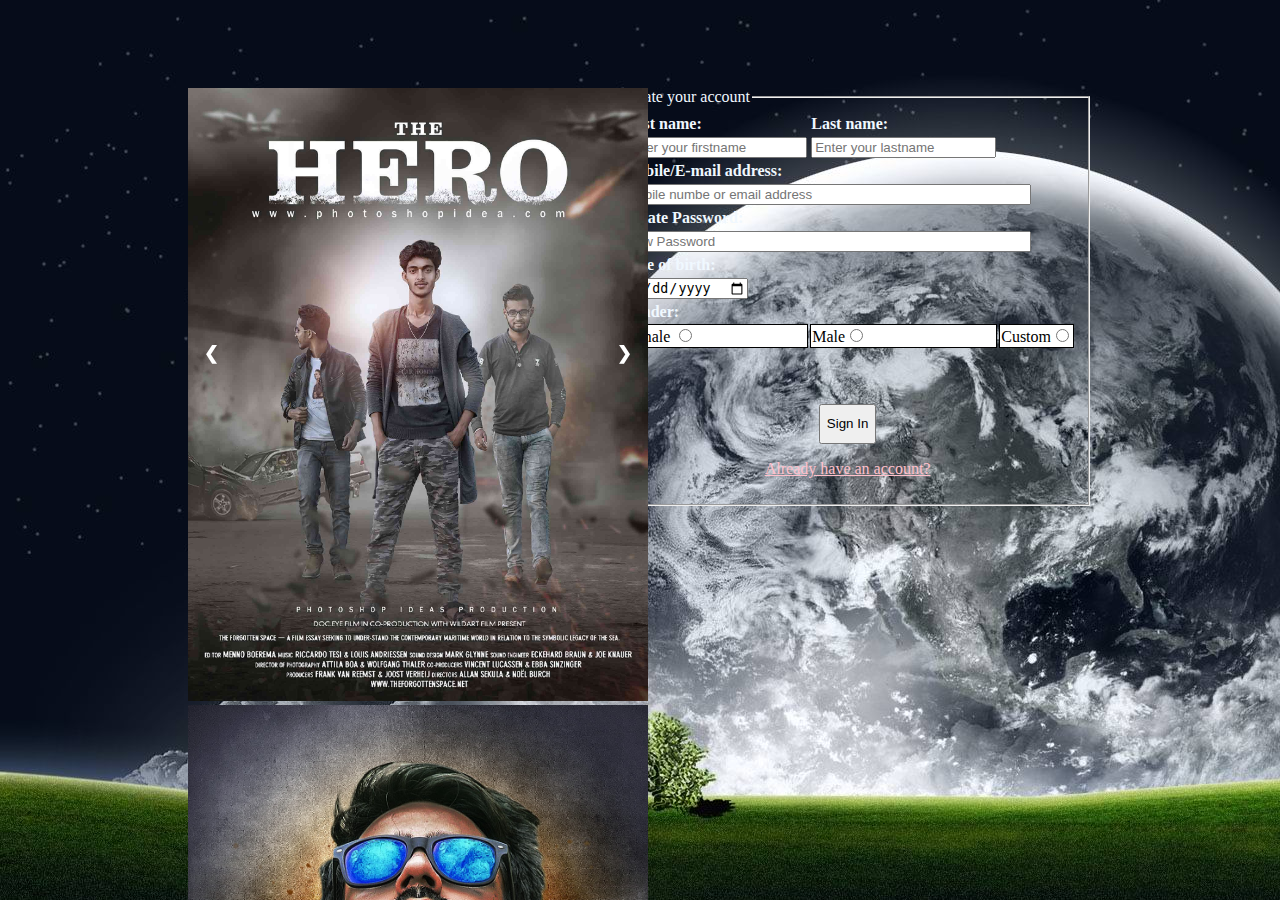
<file: new.html>
<!DOCTYPE html>
<html>

<head>
    <title>
        SHOWHUB
    </title>
    <meta name="viewport" content="width=device-width, initial-scale=1.0"/>
    <link rel="icon" type="image/x-icon" href="2.jpg">
    <style>
        body {
            background-image: url("3.jpg");
            background-repeat: no-repeat;
        }

        * {
            box-sizing: border-box;
        }

        .slideshow-container {
            max-width: 500px;
            position: fixed;
            margin-left: 180px;
            margin-top: 80px;
            width: 460px;
            height: 520px;
        }

        .mySlides {
            display: inline;
        }

        .slides {
            overflow-x: hidden;
            position: relative;
            scroll-behavior: initial;
            scroll-snap-type: x mandatory;
        }

        .prev,
        .next {
            cursor: pointer;
            position: absolute;
            top: 50%;
            width: auto;
            margin-top: -22px;
            padding: 16px;
            color: white;
            font-weight: bold;
            font-size: 18px;
            transition: 0.6s ease;
            border-radius: 0 3px 3px 0;
            user-select: none;
            animation-duration: 4s;

        }
        .prev {
            left: 0;
            border-radius: 3px 0 0 3px;
        }
        .next {
            right: 0;
            border-radius: 3px 0 0 3px;
        }

        .prev:hover,
        .next:hover {
            background-color: rgba(0, 0, 0, 0.8);
        }

        .active {
            background-color: #717171;
        }

        .numbertext {
            color: #f2f2f2;
            font-size: 12px;
            padding: 8px 12px;
            position: absolute;
            top: 0;
        }

        .fade {
            animation-name: fade;
            animation-duration: 1.5s;
        }

        .right {
            float: right;
            color: aliceblue;
            margin-top: 80px;
            margin-right: 180px;
        }

        @keyframes fade {
            from {
                opacity: .4
            }

            to {
                opacity: 1
            }
        }

        table th {
            text-align: left;
        }
    </style>
    <script>
        var slideIndex = 1;
        showSlides(slideIndex);
        function plusSlides(n) {
            showSlides(slideIndex += n);
        }
        function currentSlide(n) {
            showSlides(slideIndex = n);
        }

        function showSlides(n) {
            var i;
            var slides = document.getElementsByClassName("mySlides");
            var dots = document.getElementsByClassName("dot");
            if (n > slides.length) { slideIndex = 1 }
            if (n < 1) { slideIndex = slides.length }
            for (i = 0; i < slides.length; i++) {
                slides[i].style.display = "none";
            }
            for (i = 0; i < dots.length; i++) {
                dots[i].className = dots[i].className.replace(" active", "");
            }
            slides[slideIndex - 1].style.display = "block";
        }
    </script>
</head>

<body>
    <div class="slideshow-container">
        <div class="mySlides fade slides">
            <img src="4.jpg" style="width:100%">
        </div>

        <div class="mySlides fade slides">
            <img src="5.jpg" style="width:100%">
        </div>

        <div class="mySlides fade slides">
            <img src="6.jpg" style="width:100%">
        </div>
        <div class="mySlides fade slides">
            <img src="7.jpg" style="width:100%">
        </div>
        <div class="mySlides fade slides">
            <img src="8.jpg" style="width:100%">
        </div>
        <a class="prev" onclick="plusSlides(-1)">&#10094;</a>
        <a class="next" onclick="plusSlides(1)">&#10095;</a>
    </div>
    <div class="right">
        <fieldset>
            <legend>
                Create your account
            </legend>
            <table>
                <tr>
                    <th>
                        First name:
                    </th>
                    <th>
                        Last name:
                    </th>
                </tr>
                <tr>
                    <td>
                        <input type="text" placeholder="Enter your firstname" id="name" size="20">
                    </td>
                    <td>
                        <input type="text" placeholder="Enter your lastname" size="20">
                    </td>
                </tr>
                <tr>
                    <th colspan="3">
                        Mobile/E-mail address:
                    </th>
                </tr>
                <tr>
                    <td colspan="3">
                        <input type="tel" id="email" placeholder="mobile numbe or email address" size="48" required>
                    </td>
                </tr>
                <tr>
                    <th colspan="3">
                        Create Password:
                    </th>
                </tr>
                <tr>
                    <td colspan="3">
                        <input type="password" id="psw" placeholder="New Password" size="48" maxlength="32" minlength="8"
                            required>
                    </td>
                </tr>
                <tr>
                    <th colspan="3">
                        Date of birth:
                    </th>
                </tr>
                <tr>
                    <td colspan="3">
                        <input type="date" placeholder="xx-xx-xxxx" required>
                    </td>
                </tr>
                <tr>
                    <th colspan="3">
                        Gender:
                    </th>
                </tr>
                <tr>
                    <td style="border: 1px solid black; background-color: white; color: black">
                        Female <input type="radio" name="Gender" value="Female" size="16">
                    </td>
                    <td style="border: 1px solid black; background-color: white;color: black;">
                        Male<input type="radio" name="Gender" value="Male" size="16">
                    </td>
                    <td style="border: 1px solid black; background-color: white;color: black;">
                        Custom<input type="radio" name="Gender" value="Custom" size="16">
                    </td>
                </tr>
            </table>
            <br><br><br>
            <center>
                <a href="login.html"> <input type="button" id="login" value="Sign In" onclick="saveData()" style="height:40px;"></a>
                <p><a style="color: pink;text-align: center;size: 11px;" href="login.html">Already have an account?</a>
                </p>
            </center>
        </fieldset>
    </div>
    <script>
        function saveData()
{
let name,email,psw;
name=document.getElementById("name").value;
email=document.getElementById("email").value;

psw=document.getElementById("psw").value;

let user_records=new Array();
user_records=JSON.parse(localStorage.getItem("users"))?JSON.parse(localStorage.getItem("users")):[]

  user_records.push({
  "name":name,
  "email":email,
   "psw":psw
  });
localStorage.setItem("users",JSON.stringify(user_records));


}
    </script>
</body>

</html>
</file>
<file: style.css>
@import url('https://fonts.googleapis.com/css?family=Lato&display=swap');

* {
  box-sizing: border-box;
}

body {
  background-color: #242333;
  display: flex;
  flex-direction: column;
  color: white;
  align-items: center;
  justify-content: center;
  height: 100vh;
  font-family: 'Lato', 'sans-serif';
}

.movie-container {
  margin: 20px 0;
}

.movie-container select {
  background-color: #fff;
  border: 0;
  border-radius: 5px;
  font-size: 14px;
  margin-left: 10px;
  padding: 5px 15px 5px 15px;
  -moz-appearance: none;
  -webkit-appearance: none;
  appearance: none;
}

.container {
  perspective: 1000px;
  margin-bottom: 30px;
}
nav {
    width: 100%;
    height: 55px;
    padding: 0px 70px;
    background: black;
    color: white;
    display: flex;
    justify-content: space-between;
    align-items: center;
}

.logo {
    font-weight: bold;
    font-size: 2em;
    letter-spacing: 2px;
    color: red;
}



.menu a {
    text-decoration: none;
    color: white;
    padding: 10px 20px;
}
.seat {
  background-color: #444451;
  height: 32px;
  width: 30px;
  margin: 3px;
  border-top-left-radius: 10px;
  border-top-right-radius: 10px;
}
.button{
width: 350px;
height: 80px;
background-color: rgba(213, 120, 86, 0.315);
border-radius: 12px;
box-shadow: 0px 0px 2px 2px rgba(89, 246, 16, 0.288);
}
.button:hover {
    background-color:#e80f0f;
    transition: 0.7s;
}
.seat.selected {
  background-color: #6feaf6;
}

.seat.occupied {
  background-color: #fff;
}

.seat:nth-of-type(3) {
  margin-right: 28px;
}

.seat:nth-last-of-type(2) {
  margin-left: 28px;
}

.seat:not(.occupied):hover {
  cursor: pointer;
  transform: scale(1.2);
}

.showcase .seat:not(.occupied):hover {
  cursor: default;
  transform: scale(1);
}

.showcase {
  background-color: rgba(0, 0, 0, 0.1);
  padding: 10px 17px;
  border-radius: 5px;
  color: #777;
  list-style-type: none;
  display: flex;
  justify-content: space-between;
}

.showcase li {
  display: flex;
  align-items: center;
  justify-content: center;
  margin: 0 10px;
}

.showcase li small {
  margin-left: 10px;
}

.row {
  display:flex;
}

.screen {
  background-color: rgb(173, 201, 17);
  height: 170px;
  width: 100%;
  margin: 15px 0;
  transform: rotateX(-45deg);
  box-shadow: 0 3px 10px rgba(255, 255, 255, 0.75);
}

p.text {
  margin: 5px 0;
}

p.text span {
  color: #6feaf6;
}
</file>
